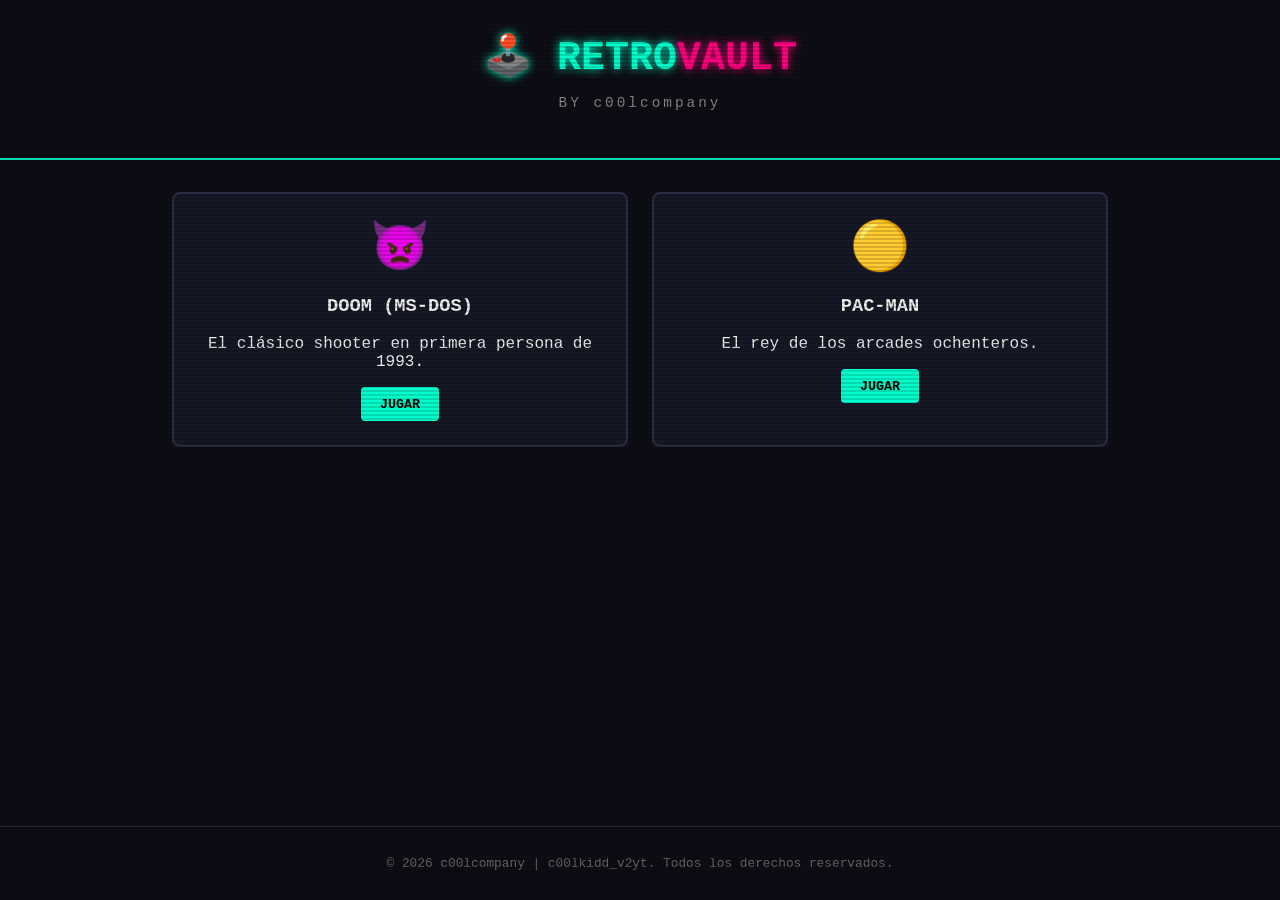
<file: index.html>
<!DOCTYPE html>
<html lang="es">
<head>
    <meta charset="UTF-8">
    <meta name="viewport" content="width=device-width, initial-scale=1.0">
    <title>RetroVault Arcade | c00lcompany</title>
    <link rel="icon" type="image/svg+xml" href="assets/favicon.svg">
    <link rel="stylesheet" href="style.css">
</head>
<body class="crt">
    <header class="header">
        <h1 class="logo">🕹️ RETRO<span>VAULT</span></h1>
        <p class="subtitle">BY c00lcompany</p>
    </header>

    <main class="container">
        <!-- Catálogo de Juegos -->
        <section id="catalog" class="catalog-grid">
            <div class="card" onclick="location.href='doom.html'">
                <div class="card-icon">👿</div>
                <h3>DOOM (MS-DOS)</h3>
                <p>El clásico shooter en primera persona de 1993.</p>
                <button class="btn">JUGAR</button>
            </div>

            <div class="card" onclick="location.href='pacman.html'">
                <div class="card-icon">🟡</div>
                <h3>PAC-MAN</h3>
                <p>El rey de los arcades ochenteros.</p>
                <button class="btn">JUGAR</button>
            </div>
        </section>
    </main>

    <footer class="footer">
        <p>&copy; 2026 c00lcompany | c00lkidd_v2yt. Todos los derechos reservados.</p>
    </footer>
</body>
</html>
</file>
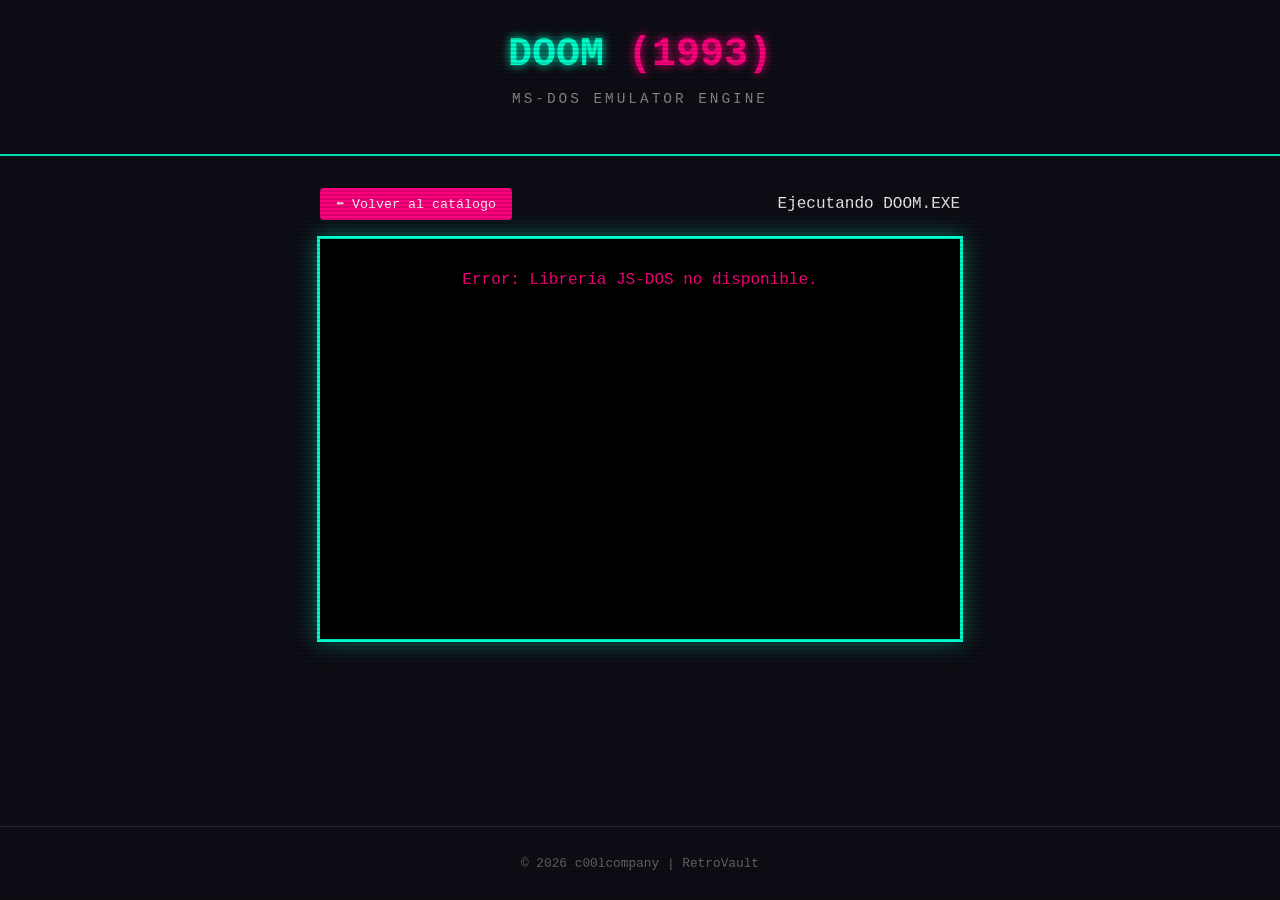
<file: doom.html>
<!DOCTYPE html>
<html lang="es">
<head>
    <meta charset="UTF-8">
    <meta name="viewport" content="width=device-width, initial-scale=1.0">
    <title>DOOM (1993) - RetroVault</title>
    <link rel="icon" type="image/svg+xml" href="assets/favicon.svg">
    <link rel="stylesheet" href="style.css">
    <!-- JS-DOS CDN v8 -->
    <script src="https://v8.js-dos.com/latest/js-dos.js"></script>
    <link rel="stylesheet" href="https://v8.js-dos.com/latest/js-dos.css">
</head>
<body class="crt">
    <header class="header">
        <h1 class="logo">DOOM <span>(1993)</span></h1>
        <p class="subtitle">MS-DOS EMULATOR ENGINE</p>
    </header>

    <main class="container emulator-container">
        <div class="emulator-controls">
            <button class="btn-back" onclick="location.href='index.html'">⬅️ Volver al catálogo</button>
            <span id="game-title">Ejecutando DOOM.EXE</span>
        </div>
        <div id="dos-canvas" class="dos-box"></div>
    </main>

    <footer class="footer">
        <p>&copy; 2026 c00lcompany | RetroVault</p>
    </footer>

    <script>
        // Inicialización idéntica al flujo de MS-DOS ejecutando el bundle y su .exe
        window.addEventListener("load", () => {
            const dosCanvas = document.getElementById('dos-canvas');
            
            if (typeof Dos === 'undefined') {
                dosCanvas.innerHTML = '<div style="color: #ff007f; padding: 2rem; text-align: center;">Error: Librería JS-DOS no disponible.</div>';
                return;
            }

            Dos(dosCanvas, {
                url: "https://cdn.dos.zone/custom/dos/doom.jsdos",
                autoStart: true,
            }).then((ci) => {
                console.log("¡Motor MS-DOS y DOOM.EXE montados con éxito!");
            }).catch((err) => {
                console.error("Error al iniciar el emulador:", err);
                dosCanvas.innerHTML = '<div style="color: #ff007f; padding: 2rem; text-align: center;">Error al cargar la imagen de MS-DOS.</div>';
            });
        });
    </script>
</body>
</html>
</file>
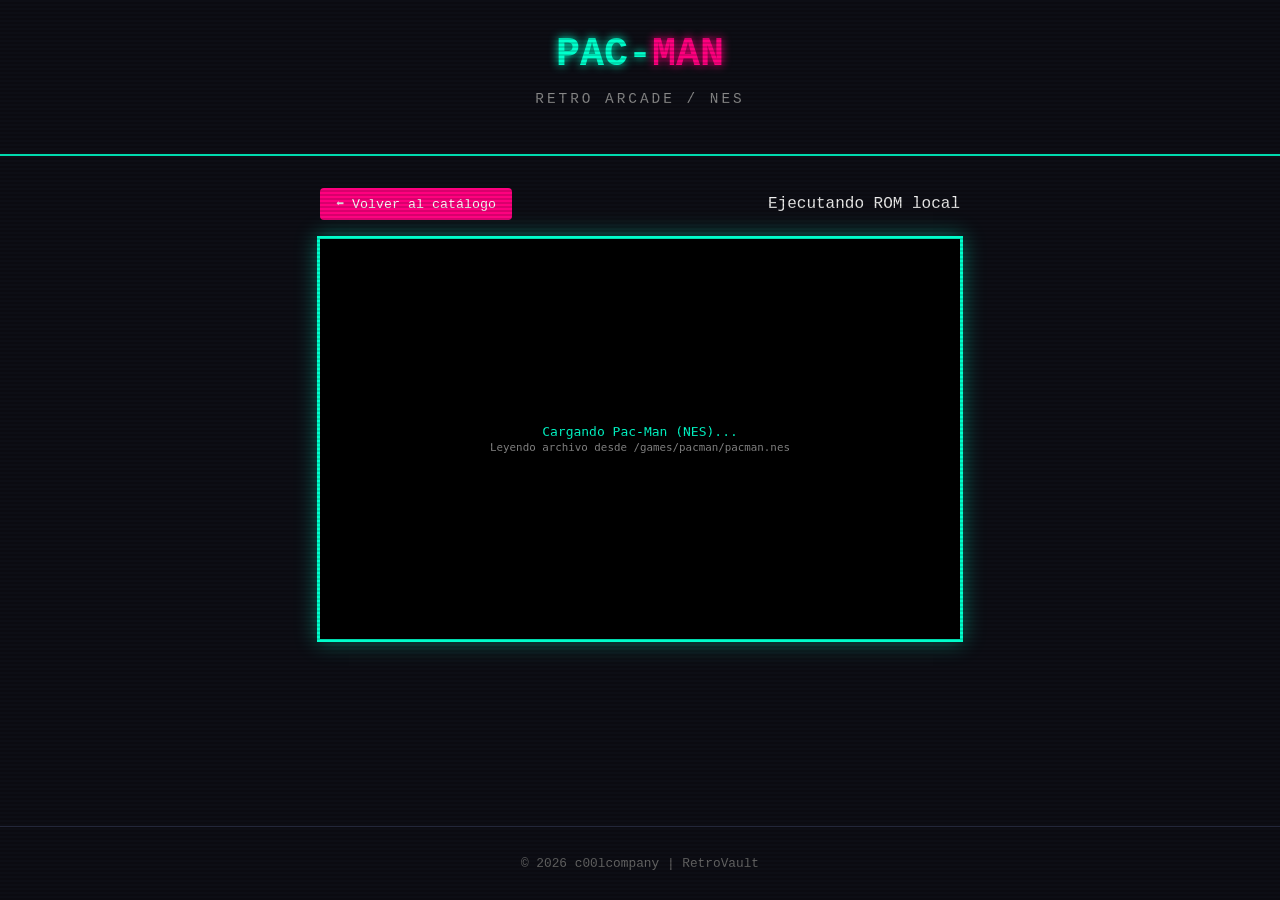
<file: pacman.html>
<!DOCTYPE html>
<html lang="es">
<head>
    <meta charset="UTF-8">
    <meta name="viewport" content="width=device-width, initial-scale=1.0">
    <title>PAC-MAN - RetroVault</title>
    <link rel="icon" type="image/svg+xml" href="assets/favicon.svg">
    <link rel="stylesheet" href="style.css">
</head>
<body class="crt">
    <header class="header">
        <h1 class="logo">PAC-<span>MAN</span></h1>
        <p class="subtitle">RETRO ARCADE / NES</p>
    </header>

    <main class="container emulator-container">
        <div class="emulator-controls">
            <button class="btn-back" onclick="location.href='index.html'">⬅️ Volver al catálogo</button>
            <span id="game-title">Ejecutando ROM local</span>
        </div>
        <div id="dos-canvas" class="dos-box" style="display: flex; align-items: center; justify-content: center;">
            <div style="color: #00ffcc; padding: 2rem; text-align: center; font-family: monospace;">
                Cargando Pac-Man (NES)...<br>
                <small style="color: #888;">Leyendo archivo desde /games/pacman/pacman.nes</small>
            </div>
        </div>
    </main>

    <footer class="footer">
        <p>&copy; 2026 c00lcompany | RetroVault</p>
    </footer>
</body>
</html>
</file>
<file: style.css>
:root {
    --bg-color: #0d0e15;
    --card-bg: #161925;
    --accent-color: #00ffcc;
    --text-color: #f0f0f0;
    --neon-pink: #ff007f;
}

body {
    background-color: var(--bg-color);
    color: var(--text-color);
    font-family: 'Courier New', Courier, monospace;
    margin: 0;
    padding: 0;
    display: flex;
    flex-direction: column;
    min-height: 100vh;
}

/* Efecto Pantalla CRT */
.crt::before {
    content: " ";
    display: block;
    position: fixed;
    top: 0; left: 0; bottom: 0; right: 0;
    background: linear-gradient(rgba(18, 16, 16, 0) 50%, rgba(0, 0, 0, 0.25) 50%);
    background-size: 100% 4px;
    z-index: 100;
    pointer-events: none;
    opacity: 0.6;
}

.header {
    text-align: center;
    padding: 2rem;
    border-bottom: 2px solid var(--accent-color);
}

.logo {
    font-size: 2.5rem;
    color: var(--accent-color);
    text-shadow: 0 0 10px var(--accent-color);
    margin: 0;
}

.logo span {
    color: var(--neon-pink);
    text-shadow: 0 0 10px var(--neon-pink);
}

.subtitle {
    color: #888;
    letter-spacing: 3px;
    font-size: 0.9rem;
}

.container {
    flex: 1;
    padding: 2rem;
    max-width: 1000px;
    margin: 0 auto;
    width: 100%;
    box-sizing: border-box;
}

.catalog-grid {
    display: grid;
    grid-template-columns: repeat(auto-fit, minmax(250px, 1fr));
    gap: 1.5rem;
}

.card {
    background: var(--card-bg);
    border: 2px solid #2a2e45;
    border-radius: 8px;
    padding: 1.5rem;
    text-align: center;
    transition: transform 0.2s, border-color 0.2s;
    cursor: pointer;
}

.card:hover {
    transform: translateY(-5px);
    border-color: var(--accent-color);
    box-shadow: 0 0 15px rgba(0, 255, 204, 0.3);
}

.card-icon {
    font-size: 3rem;
    margin-bottom: 0.5rem;
}

.btn {
    background: var(--accent-color);
    color: #000;
    border: none;
    padding: 0.6rem 1.2rem;
    font-weight: bold;
    cursor: pointer;
    font-family: inherit;
    border-radius: 4px;
}

.btn:hover {
    background: #00cca3;
}

/* Emulador y Pantalla */
.hidden {
    display: none !important;
}

.emulator-container {
    display: flex;
    flex-direction: column;
    align-items: center;
}

.emulator-controls {
    display: flex;
    justify-content: space-between;
    width: 100%;
    max-width: 640px;
    margin-bottom: 1rem;
    align-items: center;
}

.btn-back {
    background: var(--neon-pink);
    color: white;
    border: none;
    padding: 0.5rem 1rem;
    cursor: pointer;
    font-family: inherit;
    border-radius: 4px;
}

.dos-box {
    width: 640px;
    height: 400px;
    max-width: 100%;
    background: #000;
    border: 3px solid var(--accent-color);
    box-shadow: 0 0 20px rgba(0, 255, 204, 0.4);
    position: relative;
}

.footer {
    text-align: center;
    padding: 1rem;
    border-top: 1px solid #2a2e45;
    font-size: 0.8rem;
    color: #666;
}
</file>
